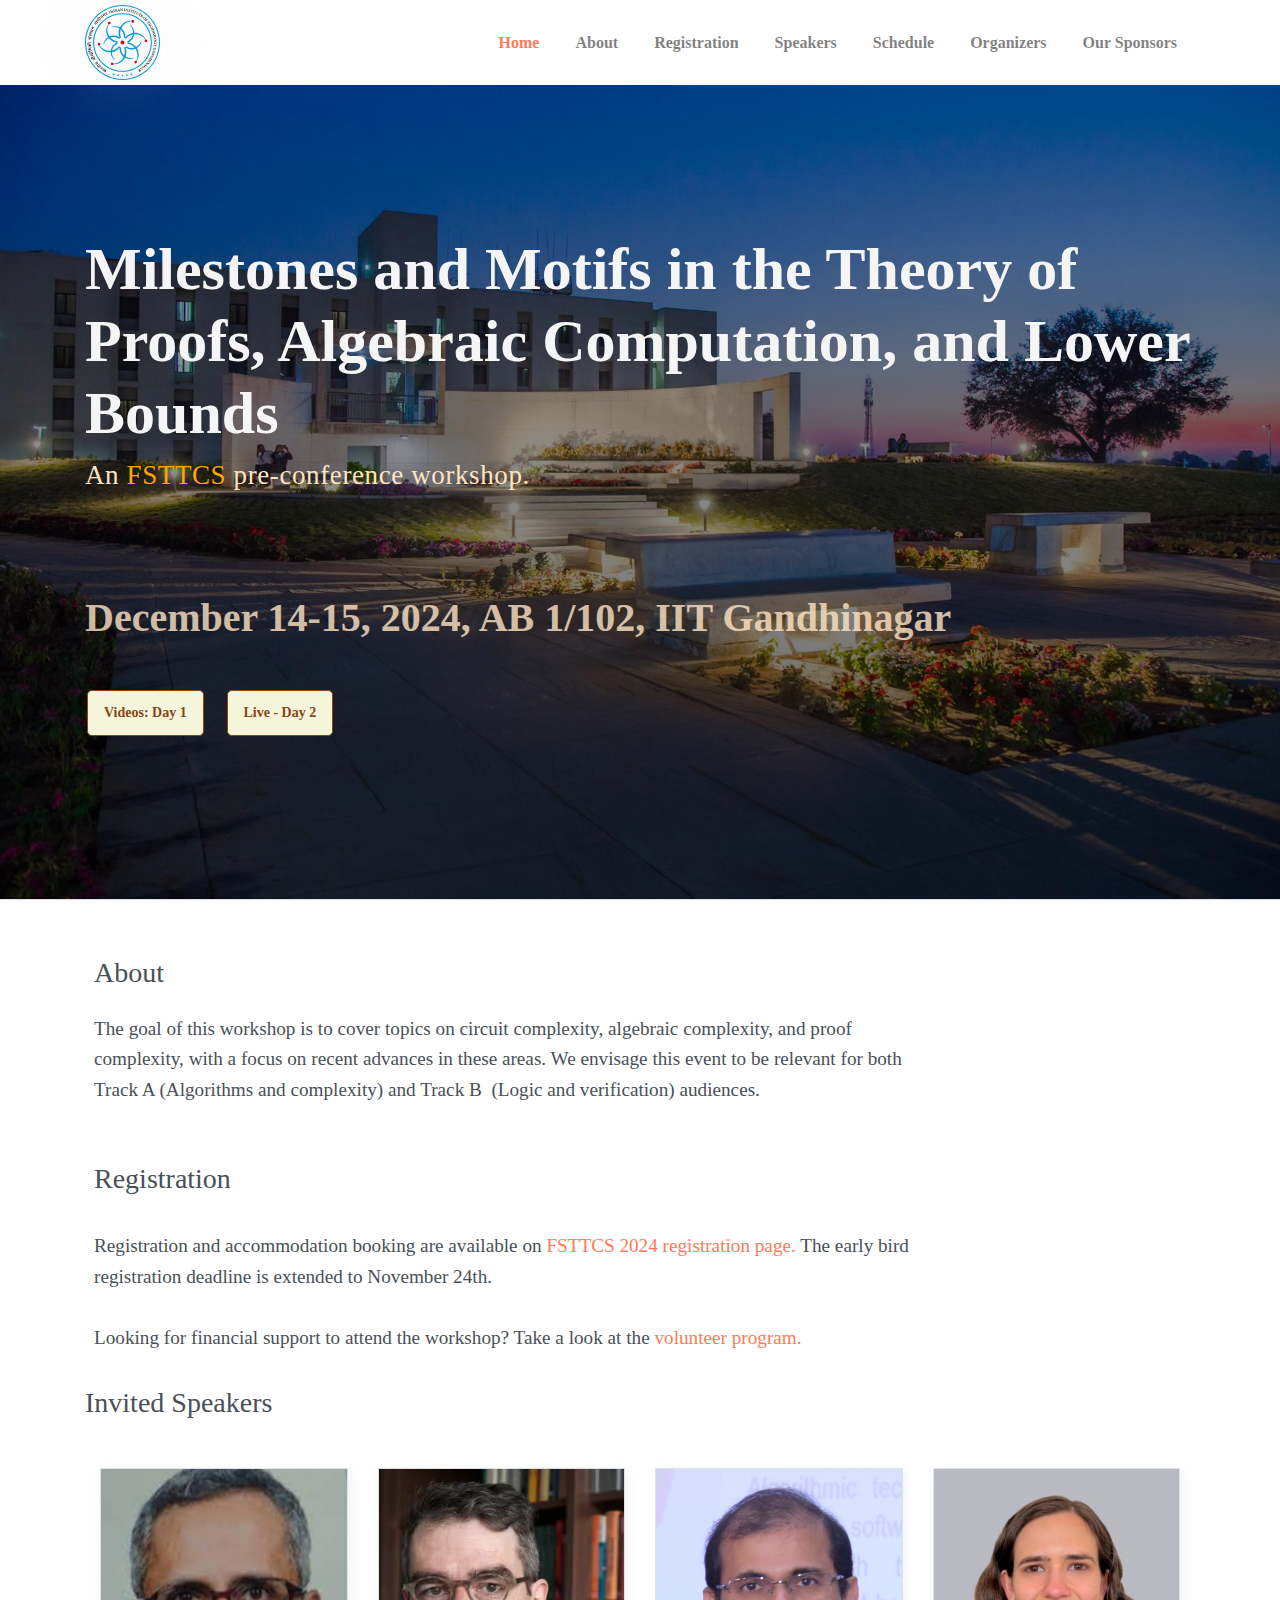
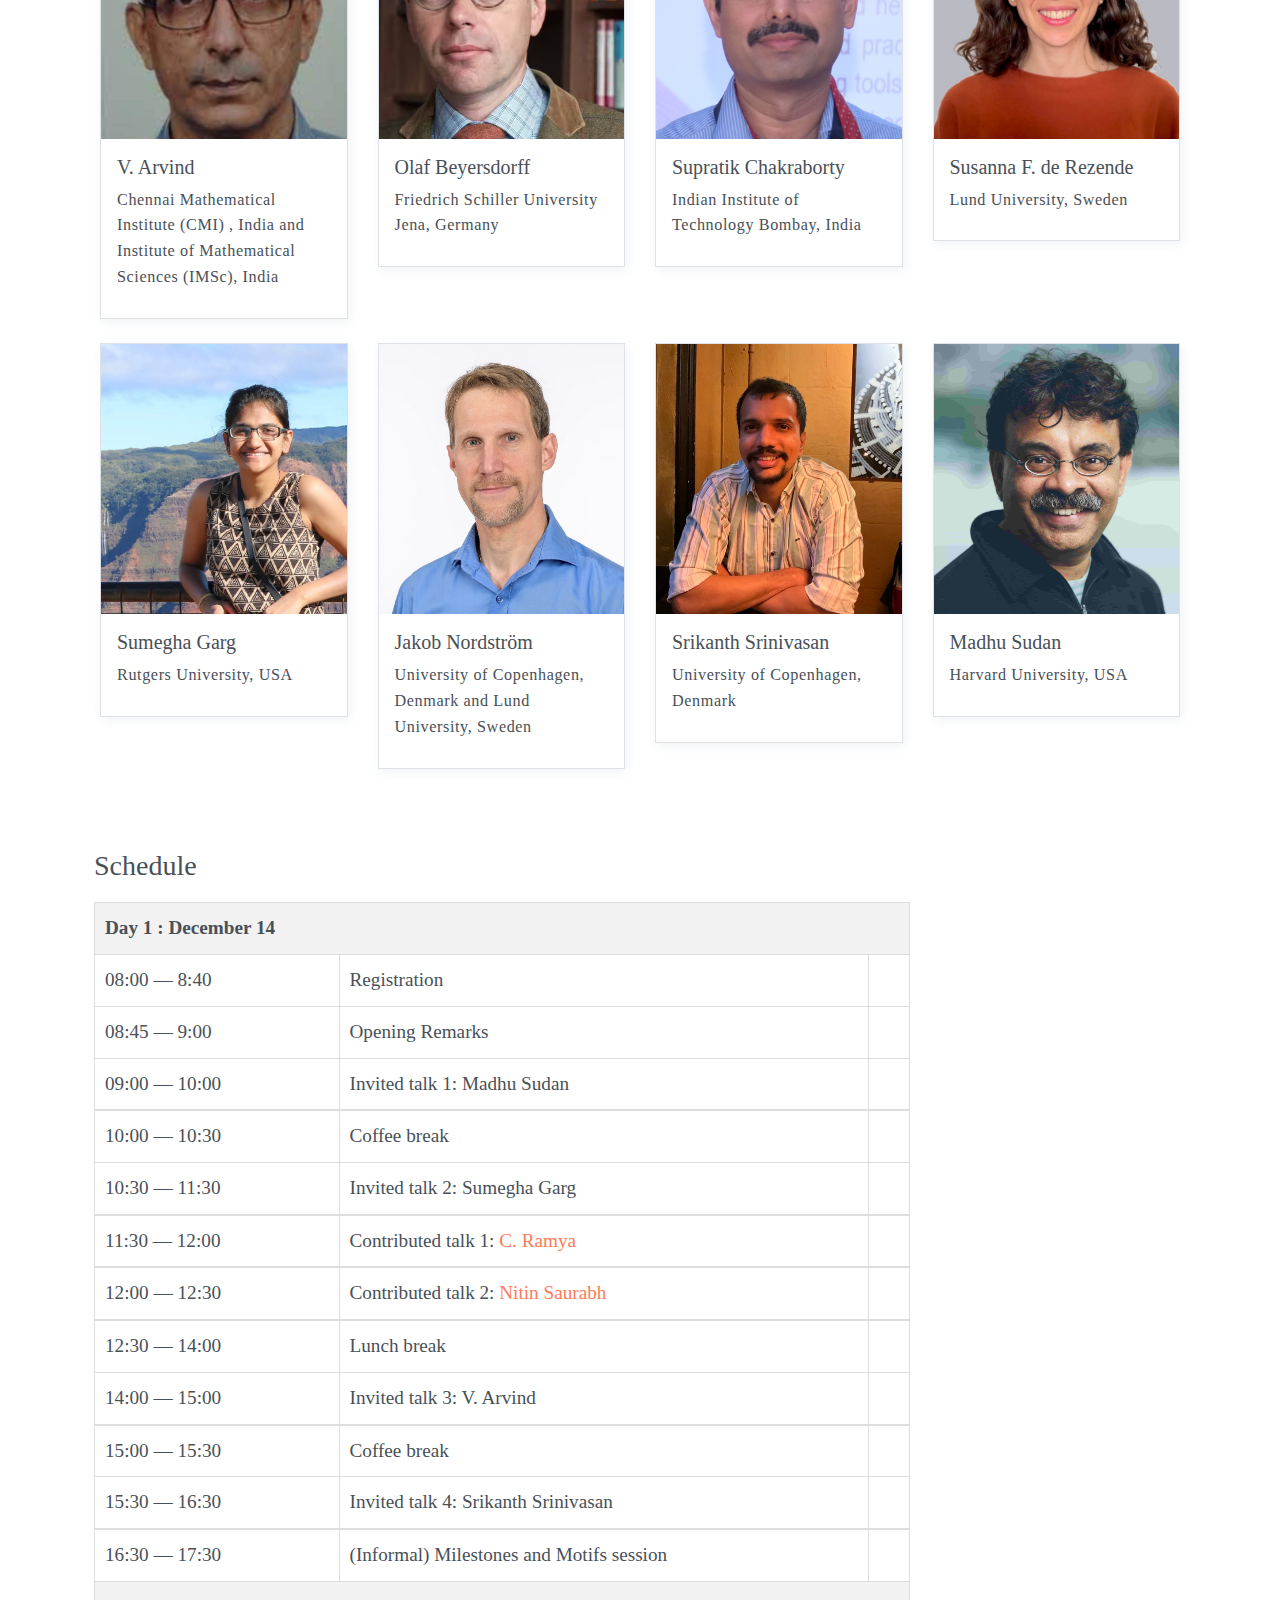
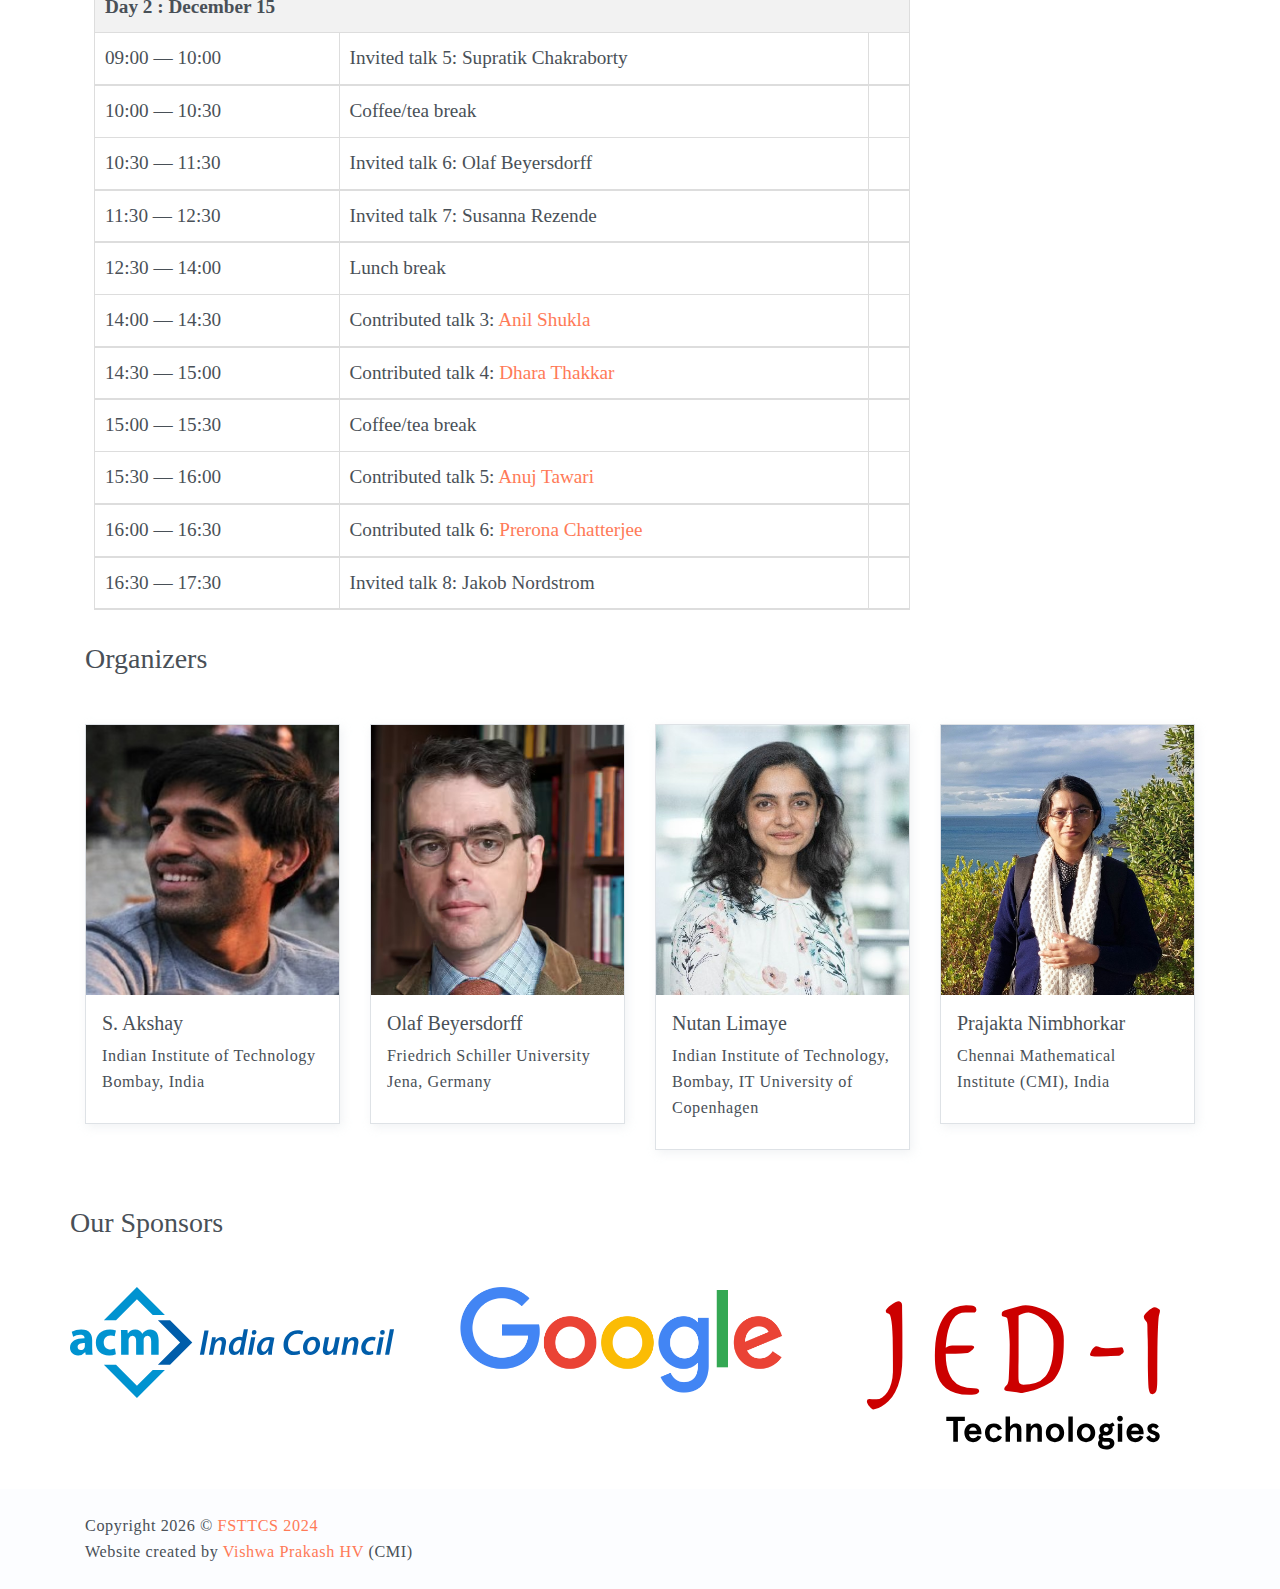
<file: index.html>
<!DOCTYPE html>
<html lang="en">
<head>
	<meta charset="utf-8">
    <meta name="viewport" content="width=device-width, initial-scale=1, shrink-to-fit=no">
    <meta name="description" content="Milestones and Motifs in the Theory of Proofs, Algebraic Computation, and Lower Bounds. FSTTCS 2024 Workshop">
    <meta name="author" content="Devcrud">
    <title>FSTTCS-2024 Workshop</title>
    <!-- font icons -->
    <link rel="stylesheet" href="assets/vendors/themify-icons/css/themify-icons.css">
    <!-- Font Awesome Latest Version -->
    <link rel="stylesheet" href="https://cdnjs.cloudflare.com/ajax/libs/font-awesome/6.6.0/css/all.min.css" integrity="sha512-Kc323vGBEqzTmouAECnVceyQqyqdsSiqLQISBL29aUW4U/M7pSPA/gEUZQqv1cwx4OnYxTxve5UMg5GT6L4JJg==" crossorigin="anonymous" referrerpolicy="no-referrer" />
    <!-- Bootstrap + Steller main styles -->
	<link rel="stylesheet" href="assets/css/steller.css">	
</head>

<body data-spy="scroll" data-target=".navbar" data-offset="40" id="home">

    <!-- Page navigation -->
    <nav class="navbar navbar-expand-lg navbar-light fixed-top" data-spy="affix" data-offset-top="0">
        <div class="container">
            <a class="navbar-brand" href="#"><img src="assets/imgs/logo.svg" alt=""></a>
            <button class="navbar-toggler" type="button" data-toggle="collapse" data-target="#navbarSupportedContent" aria-controls="navbarSupportedContent" aria-expanded="false" aria-label="Toggle navigation">
                <span class="navbar-toggler-icon"></span>
            </button>

            <div class="collapse navbar-collapse" id="navbarSupportedContent">
                <ul class="navbar-nav ml-auto ">
                    <li class="nav-item">
                        <a class="nav-link" href="#home">Home</a>
                    </li>	
			<li class="nav-item">
                        <a class="nav-link" href="#about">About</a>
                    </li>
			<li class="nav-item">
                        <a class="nav-link" href="#register">Registration</a>
                    </li>
                    <li class="nav-item">
                        <a class="nav-link" href="#speakers">Speakers</a>
                    </li>
                    <li class="nav-item">
                        <a class="nav-link" href="#schedule">Schedule</a>
                    </li>
                    <li class="nav-item">
                        <a class="nav-link" href="#organizers">Organizers</a>
                    </li>
			<li class="nav-item">
                        <a class="nav-link" href="#sponsors">Our Sponsors</a>
                    </li>

                </ul>
            </div>
        </div>          
    </nav>
    <!-- End of page navibation -->

    <!-- Page Header -->
    <header class="header" id="home">
        <div class="container">
            <div class="infos">
                <!-- <h6 class="subtitle">hello,I'm</h6> -->
                <h6 class="title">Milestones and Motifs in the Theory of Proofs, Algebraic Computation, and Lower Bounds</h6>
                <p>An <a href="https://www.fsttcs.org.in/2024/">FSTTCS</a> pre-conference workshop.</p>
                <div class="social-icons text-center mt-3">
                    <a href="https://mathstodon.xyz/@fsttcs" target="_blank" class="mx-4">
                        <i class="fab fa-mastodon fa-2x"></i>
                    </a>
                    <a href="https://bsky.app/profile/fsttcs.bsky.social" target="_blank" class="mx-3">
                        <i class="fa-brands fa-bluesky fa-2x"></i>
                    </a>
                    <a href="https://x.com/fsttcs" target="_blank" class="mx-3">
                        <i class="fab fa-twitter fa-2x"></i>
                    </a>
                    <a href="https://instagram.com/fst.tcs" target="_blank" class="mx-3">
                        <i class="fab fa-instagram fa-2x"></i>
                    </a>
                </div>                
                <h6 class="subtitle"> <i class="fa fa-calendar-alt"></i> December 14-15, 2024, <i class="fa fa-map-marker-alt"></i> AB 1/102, IIT Gandhinagar</h6>
                <div class="mt-5">
                    <a href="https://www.youtube.com/playlist?list=PLb-MCua1rcoKcF3o3KBN2RsjKcQfPYdLP" target="_blank" class="btn btn-primary btn-lg" style="color: #8b4513;">
                        <i class="fab fa-youtube"></i>   Videos: Day 1
                    </a>
                    <a href="https://www.youtube.com/playlist?list=PLb-MCua1rcoJ9e7TmHCGEQ-j2lfdKDtUj" target="_blank" class="btn btn-primary btn-lg ml-3" style="color: #8b4513;">
                        <i class="fab fa-youtube"></i>  Live - Day 2  
                    </a>
                </div>
                <style>
                    .btn-primary {
                        background-color: #f5f5dc; /* Light cream */
                        border-color: #8b4513; /* Dark brown */
                        color: #8b4513; /* Dark brown text */
                    }
                    .btn-primary:hover {
                        background-color: #e5e5cc; /* Slightly darker cream */
                        border-color: #5a2e0c; /* Darker brown */
                        color: #5a2e0c; /* Darker brown text */
                    }
                </style>

            </div>                  
        </div>  

    </header>
    <!-- End of Page Header -->
    
    <!-- About section -->
    <section id="about" class="section mt-3">
        <div class="container mt-4">
            <div class="row text-md-left">
                <div class="pl-md-4 col-md-9">
                    <h6 class="title mb-4">About</h6>
                    The goal of this workshop is to cover topics on circuit complexity, algebraic complexity, and proof complexity, with a focus on recent advances in these areas. We envisage this event to be relevant for both Track A (Algorithms and complexity) and Track B  (Logic and verification) audiences.                  
                </div>
            </div>
        </div>
    </section>

    <!-- Register section -->
   <section id="register" class="section">
        <div class="container mt-4">
            <div class="row text-md-left">
                <div class="pl-md-4 col-md-9">
                    <h6 class="title">Registration</h6>
                    <!-- <p class="subtitle">UI/UX Designer</p> -->
                    <br>Registration and accommodation booking are available on <a href="https://events.iitgn.ac.in/apply/application_fsttcs.php?eventid=26092024">FSTTCS 2024 registration page.</a>  The early bird registration deadline is extended to November 24th. <br>
			    <br>Looking for financial support to attend the workshop? Take a look at the <a href="https://fsttcs.info/volunteers/">volunteer program.</a><br>
                </div>
            </div>
        </div>
    </section>


    <!-- Speaker Section -->
    <section id="speakers" class="section">
        <div class="container">
            <!-- <h6 class="subtitle">My Blogs</h6> -->
            <h6 class="title mb-5">Invited Speakers</h6>
            <!-- <p class="mb-5 pb-4">Lorem ipsum dolor sit amet, consectetur adipisicing elit. In alias dignissimos. <br> rerum commodi corrupti, temporibus non quam.</p> -->

            <div class="container">
            <div class="row text-left"> 
                <div class="col-sm-12 col-md-6 col-lg-4 col-xl-3 ">
                    <div class="card border mb-4">
                        <img src="assets/imgs/varvind.jpg" alt="" class="card-img-top w-100">
                        <div class="card-body">
                            <h5 class="card-title">V. Arvind</h5>
                            <p>Chennai Mathematical Institute (CMI) , India and Institute of Mathematical Sciences (IMSc), India</p>
                            <a class="stretched-link" href="https://www.imsc.res.in/~arvind/">
                            </a>
                        </div>
                    </div>
                </div>

                <div class="col-sm-12 col-md-6 col-lg-4 col-xl-3">
                    <div class="card border mb-4">
                        <img src="assets/imgs/olaf.jpg" alt="" class="card-img-top w-100">
                        <div class="card-body">
                            <h5 class="card-title">Olaf Beyersdorff</h5>
                            <p>Friedrich Schiller University Jena, Germany</p>
                            <a class="stretched-link" href="https://www.ti1.uni-jena.de/">
                            </a>
                        </div>
                    </div>
                </div>
               

                <div class="col-sm-12 col-md-6 col-lg-4 col-xl-3">
                    <div class="card border mb-4">
                        <img src="assets/imgs/Supratik.jpg" alt="" class="card-img-top w-100">
                        <div class="card-body">
                            <h5 class="card-title">Supratik Chakraborty </h5>
                            <p>Indian Institute of Technology Bombay, India</p>
                            <a class="stretched-link" href="https://www.cse.iitb.ac.in/~supratik/">
                            </a>
                        </div>
                    </div>
                </div>

                <div class="col-sm-12 col-md-6 col-lg-4 col-xl-3">
                    <div class="card border mb-4">
                        <img src="assets/imgs/derezende.jpg" alt="" class="card-img-top w-100">
                        <div class="card-body">
                            <h5 class="card-title">Susanna F. de Rezende</h5>
                            <p>Lund University, Sweden</p>
                            <a class="stretched-link" href="https://derezende.github.io/">
                            </a>
                        </div>
                    </div>
                </div>
               

                <div class="col-sm-12 col-md-6 col-lg-4 col-xl-3">
                    <div class="card border mb-4">
                        <img src="assets/imgs/Sumegha.jpg" alt="" class="card-img-top w-100">
                        <div class="card-body">
                            <h5 class="card-title">Sumegha Garg</h5>
                            <p>Rutgers University, USA</p>
                            <a class="stretched-link" href="https://sites.google.com/view/sumegha-garg/home">
                            </a>
                        </div>
                    </div>
                </div>

                <div class="col-sm-12 col-md-6 col-lg-4 col-xl-3">
                    <div class="card border mb-4">
                        <img src="assets/imgs/jakob.jpg" alt="" class="card-img-top w-100">
                        <div class="card-body">
                            <h5 class="card-title">Jakob Nordström</h5>
                            <p>University of Copenhagen, Denmark and Lund University, Sweden</p>
                            <a class="stretched-link" href="https://jakobnordstrom.se/">
                            </a>
                        </div>
                    </div>
                </div>

                <div class="col-sm-12 col-md-6 col-lg-4 col-xl-3">
                    <div class="card border mb-4">
                        <img src="assets/imgs/srikant.jpeg" alt="" class="card-img-top w-100">
                        <div class="card-body">
                            <h5 class="card-title">Srikanth Srinivasan</h5>
                            <p>University of Copenhagen, Denmark</p>
                            <a class="stretched-link" href="https://srikanth-srinivasan.bitbucket.io/">
                            </a>
                        </div>
                    </div>
                </div>

                <div class="col-sm-12 col-md-6 col-lg-4 col-xl-3">
                    <div class="card border mb-4">
                        <img src="assets/imgs/madhu.jpg" alt="" class="card-img-top w-100">
                        <div class="card-body">
                            <h5 class="card-title">Madhu Sudan</h5>
                            <p>Harvard University, USA</p>
                            <a class="stretched-link" href="https://madhu.seas.harvard.edu/">
                            </a>
                        </div>
                    </div>
                </div>
            </div>
            </div>
        </div>
    </section>

    <!-- Schedule section -->
    <section id="schedule" class="section">
        <div class="container mt-4">
            <div class="row text-md-left">
                <div class="pl-md-4 col-md-9">
                    <h6 class="title">Schedule</h6>
                    
                    <div class="conference-table-container">
                        <table>
                            <colgroup>
                                <col style="width:30%">
                                <col style="width:65%">
                                <col style="width:5%">
                            </colgroup>
                            <thead>
                                <tr>
                                    <th colspan="3">Day 1 : December 14</th>
                                </tr>
                            </thead>
                            <tbody>
                                <tr>
                                    <td>08:00 — 8:40</td>
                                    <td>Registration</td>
                                    <td></td>
                                </tr>
                                <tr>
                                    <td>08:45 — 9:00</td>
                                    <td>Opening Remarks</td>
                                    <td></td>
                                </tr>
                                <tr>
                                    <td>09:00 — 10:00</td>
                                    <td>Invited talk 1: Madhu Sudan</td>
                                    <td><label for="details1" class="toggle-label"><i class="fa fa-chevron-down"></i></label></td>
                                </tr>
                                <tr class="details">
                                    <td colspan="3">
                                        <input type="checkbox" id="details1" class="toggle-input">
                                        <div class="toggle-content">
                                            <em>Title: </em><strong>Proofs and Computation</strong><br>
                                            <p>Abstract: Proofs have always gone hand in hand with the development of (the theory of) computation. The Turing Machine was conceived to generalize and extend Godel's incompleteness theorem. The P vs. NP question emerged in part out of an effort to understand the complexity of theorem-proving. And modern theories of optimization, cryptography and even aspects of quantum physics are intimately tied to novel notions associated with proofs such interaction and randomness. In this talk we will survey some of these classical connections as well as the more modern ones; and ponder some, as of yet unresolved, enigmas associated with proofs we use in day to day (mathematical) life.</p>
                                        </div>
                                    </td>
                                </tr>
                                <tr>
                                    <td>10:00 — 10:30</td>
                                    <td>Coffee break</td>
                                    <td></td>
                                </tr>
                                <tr>
                                    <td>10:30 — 11:30</td>
                                    <td>Invited talk 2: Sumegha Garg</td>
                                    <td><label for="details2" class="toggle-label"><i class="fa fa-chevron-down"></i></label></td>
                                </tr>
                                <tr class="details">
                                    <td colspan="3">
                                        <input type="checkbox" id="details2" class="toggle-input">
                                        <div class="toggle-content">
                                            <em>Title:</em> <strong>Hardness of Coin problem for Branching Programs</strong><br>
                                            <p>Abstract: Given a sequence of n independent coin tosses, where the coin is biased towards either heads or tails with probability 1/2 + β, the goal of the coin problem is to determine which way the coin is biased. In this talk, we will survey the recent results for the space complexity of the coin problem in the streaming setting (both for the one-pass and multi-pass streaming). This corresponds to quantifying the width of a one-pass (or read-once) branching program solving the problem. The coin problem becomes more difficult as β becomes smaller.</p>
                                            <p>Statistically, it can be solved whenever β = Ω(1/√n), using counting. We first show that for β = O(1/√n), counting is essentially optimal (equivalently, width poly(n) is necessary using an information-theoretic proof [BGW'20]. We extend this to even constant-pass programs [BGL+'24].</p>
                                            <p>On the other hand, the coin problem only requires O(log n) width when β > 1/n^{0.306} (following low-width simulation of AND-OR tree of [Val'84]). Using a combinatorial proof [BGZ'21], we show that a width of poly(n) is necessary for one-pass streaming when β < 1/n^{0.33} (and this is tight).</p>
                                        </div>
                                    </td>
                                </tr>
                                <tr>
                                    <td>11:30 — 12:00</td>
                                    <td>Contributed talk 1: <a href="https://www.imsc.res.in/ramya_c">C. Ramya</a></td>
                                    <td><label for="details3" class="toggle-label"><i class="fa fa-chevron-down"></i></label></td>
                                </tr>
                                <tr class="details">
                                    <td colspan="3">
                                        <input type="checkbox" id="details3" class="toggle-input">
                                        <div class="toggle-content">
                                            <em>Title:</em> <strong>Lower Bounds for Planar Arithmetic Circuits</strong><br>
                                            <p>Abstract: Arithmetic circuits are a natural computational model for computing multivariate polynomials over a field. Planar arithmetic circuits are circuits whose underlying graph is planar. The size of a circuit which is the number of vertices in the underlying graph is a fundamental parameter concerning circuits. In this talk, we will prove a super-linear lower bound on the size of planar arithmetic circuits computing an explicit bilinear form. More generally, we will walk-through the algebraic complexity of bilinear forms. Furthermore, Baur and Strassen(1983) showed that all the first order partial derivatives of a polynomial can be simultaneously computed with only a constant factor blow-up in size. We observe that an analogous statement does not hold in the case of planar circuits.</p>
                                            <p>This talk is based on joint work with Pratik Shastri(IMSc).</p>
                                        </div>
                                    </td>
                                </tr>
                                <tr>
                                    <td>12:00 — 12:30</td>
                                    <td>Contributed talk 2: <a href="https://nitinsau.github.io/">Nitin Saurabh</a></td>
                                    <td><label for="details4" class="toggle-label"><i class="fa fa-chevron-down"></i></label></td>
                                </tr>
                                <tr class="details">
                                    <td colspan="3">
                                        <input type="checkbox" id="details4" class="toggle-input">
                                        <div class="toggle-content">
                                            <em>Title:</em> <strong>On the composition of approximate degree</strong><br>
                                            <p>Abstract: For any two Boolean functions f:{0,1}^n -> {0,1} and g:{0,1}^m->{0,1}, 
                                            the composed function is defined as f o g (X1, X2, ... , Xn) = f(g(X1),g(X2),...,g(Xn)). 
                                            A central question in complexity theory is to understand how complexity measures behave under composition.  
                                            An immensely useful complexity measure associated with a Boolean function is its approximate degree. 
                                            For a Boolean function f,  the least degree of a polynomial that pointwise approximates f within error 1/3 
                                            is called the approximate degree of f. Let us denote it by adeg(f). 
                                            The composition question for approximate degree posits that adeg(f o g) = \Theta(adeg(f) adeg(g)).  
                                            In a seminal work, Sherstov (2013) showed the upper bound, i.e., adeg(f o g) = O(adeg(f) adeg(g)). 
                                            However, there are only a few cases in which the matching lower bound has been established. 
                                            In this talk we will see some recent attempts at addressing the lower bound question for some new classes of functions.</p>
                                        </div>
                                    </td>
                                </tr>
                                <tr>
                                    <td>12:30 — 14:00</td>
                                    <td>Lunch break</td>
                                    <td></td>
                                </tr>
                                <tr>
                                    <td>14:00 — 15:00</td>
                                    <td>Invited talk 3: V. Arvind</td>
                                    <td><label for="details5" class="toggle-label"><i class="fa fa-chevron-down"></i></label></td>
                                </tr>
                                <tr class="details">
                                    <td colspan="3">
                                        <input type="checkbox" id="details5" class="toggle-input">
                                        <div class="toggle-content">
                                            <em>Title:</em> <strong>Noncommutative Computation via Skew Polynomials</strong><br>
                                            <p>Abstract: In this talk we will illustrate the application of skew polynomial rings in connection with noncommutative arithmetic computation.</p>
                                        </div>
                                    </td>
                                </tr>
                                <tr>
                                    <td>15:00 — 15:30</td>
                                    <td>Coffee break</td>
                                    <td></td>
                                </tr>
                                <tr>
                                    <td>15:30 — 16:30</td>
                                    <td>Invited talk 4: Srikanth Srinivasan</td>
                                    <td><label for="details6" class="toggle-label"><i class="fa fa-chevron-down"></i></label></td>
                                </tr>
                                <tr class="details">
                                    <td colspan="3">
                                        <input type="checkbox" id="details6" class="toggle-input">
                                        <div class="toggle-content">
                                            <em>Title:</em> <strong>On the Power of Homogeneous Algebraic Formulas</strong><br>
                                            <p>Abstract: Proving explicit lower bounds on the size of algebraic formulas is a long-standing open problem in the area of algebraic complexity theory. Recent results in the area have indicated a way forward for attacking this question: show that we can convert a general algebraic formula to a homogeneous algebraic formula with moderate blow-up in size, and prove strong lower bounds against the latter model. Here, a homogeneous algebraic formula F for a polynomial P is a formula in which all subformulas compute homogeneous polynomials. In particular, if P is homogeneous of degree d, F does not contain subformulas that compute polynomials of degree greater than d. We investigate the feasibility of the above strategy and prove a number of positive and negative results in this direction. Joint work with Hervé Fournier (Univ Paris-Cité), Nutan Limaye (IT-University of Copenhagen) and Sébastien Tavenas (Université Savoie Mont-Blanc).</p>
                                        </div>
                                    </td>
                                </tr>
                                <tr>
                                    <td>16:30 — 17:30</td>
                                    <td>(Informal) Milestones and Motifs session</td>
                                    <td></td>
                                </tr>
                            </tbody>
                            <thead>
                                <tr>
                                    <th colspan="3">Day 2 : December 15</th>
                                </tr>
                            </thead>
                            <tbody>
                                <tr>
                                    <td>09:00 — 10:00</td>
                                    <td>Invited talk 5: Supratik Chakraborty</td>
                                    <td><label for="details7" class="toggle-label"><i class="fa fa-chevron-down"></i></label></td>
                                </tr>
                                <tr class="details">
                                    <td colspan="3">
                                        <input type="checkbox" id="details7" class="toggle-input">
                                        <div class="toggle-content">
                                            <em>Title:</em> <strong>On Tractable Representations for Boolean Functional Synthesis</strong><br>
                                            <p>Abstract: Given a relational specification \varphi(X, Y_1, ... Y_n), Boolean functional synthesis concerns the construction of Boolean functions F_1(X),  ... F_n(X)  such that \varphi(X, F_1, ... F_n) is semantically equivalent to \exists Y_1, ... Y_n \varphi(X, Y_1, ... Y_n). Such functions are also called Skolem functions, and their algorithmic synthesis has many applications, including in program synthesis, QBF-SAT certificate generation, circuit repair, reactive synthesis, planning and the like. The synthesis problem is intractable unless long-standing complexity-theoretic conjectures are falsified. Fortunately, polynomial-time synthesis algorithms can be designed if \varphi is represented in special normal forms. In this talk, we present some such normal forms, including those that were originally studied in AI and formal verification, and others like Synthesis Negation Normal Form (SynNNF) and Subset And-Unrealizable Normal Form (SAUNF) that have arisen from our study of synthesis. We discuss properties of and relations between these normal forms, and show that every universal representation that admits polynomial-time synthesis is polynomially reducible to SAUNF. We also sketch the idea behind compilation algorithms that convert a Boolean specification given as a circuit to SynNNF or SAUNF. We conclude with empirical evidence that shows that such compilation algorithms hold promise in practice.</p>
                                        </div>
                                    </td>
                                </tr>
                                <tr>
                                    <td>10:00 — 10:30</td>
                                    <td>Coffee/tea break</td>
                                    <td></td>
                                </tr>

                                <tr>
                                    <td>10:30 — 11:30</td>
                                    <td>Invited talk 6: Olaf Beyersdorff</td>
                                    <td><label for="details8" class="toggle-label"><i class="fa fa-chevron-down"></i></label></td>
                                </tr>
                                <tr class="details">
                                    <td colspan="3">
                                        <input type="checkbox" id="details8" class="toggle-input">
                                        <div class="toggle-content">
                                            <em>Title:</em> <strong>Proof complexity of quantified Boolean formulas</strong><br>
                                            <p>Abstract: Quantified Boolean formulas (QBF) have been intensely investigated in the past two decades, both from a practical point of view (QBF solving) as well as from a theoretical perspective (QBF proof complexity) with many fruitful connections between the two fields.</p>
                                            <p>In this talk I will survey recent results from QBF proof complexity and explain relevant proof systems and lower bound techniques. Particular emphasis will be laid on the connections between QBF proof complexity and circuit complexity, whereby many lower bounds for QBF proof size can be obtained via circuit size lower bounds.</p>
                                            <p>A second thread will be devoted to modelling QBF solvers by QBF proof systems. This sheds light on the relative strength of different QBF solving paradigms.</p>
                                            <p>The talk is based on joint work with many coauthors over the last year. In particular, many results have been obtained in collaboration with Meena Mahajan.</p>
                                        </div>
                                    </td>
                                </tr>

                                <tr>
                                    <td>11:30 — 12:30</td>
                                    <td>Invited talk 7: Susanna Rezende</td>
                                    <td><label for="details9" class="toggle-label"><i class="fa fa-chevron-down"></i></label></td>
                                </tr>
                                <tr class="details">
                                    <td colspan="3">
                                        <input type="checkbox" id="details9" class="toggle-input">
                                        <div class="toggle-content">
                                            <em>Title:</em> <strong>Supercritical size-depth trade-offs in circuit and proof complexity</strong><br>
                                            <p>Abstract: A computational problem is said to exhibit a trade-off between two resources (or complexity measures) if optimizing one resource leads to a substantial increase in the other. Supercritical trade-offs exist which go far beyond this regime, where optimizing one measure causes the other to increase beyond its worst-case value. In this talk, we will present supercritical trade-off for monotone circuits, showing that there are functions computable by small circuits for which any small circuit must have depth super-linear or even super-polynomial in the number of variables, far exceeding the linear worst-case upper bound. We will show similar results in proof complexity, where we establish the first size-depth trade-offs for cutting planes and resolution that are supercritical in terms of formula size rather than number of variables.</p>
                                            <p>Our results build on a new supercritical width-depth trade-off for resolution, obtained by refining and strengthening the compression scheme for the Cop-Robber game in [Grohe, Lichter, Neuen & Schweitzer 2023]. The supercritical size-depth trade-offs follow from improved lifting theorems that might be of independent interest. This is joint work with Noah Fleming, Duri Andrea Janett, Jakob Nordström, and Shuo Pang.</p>
                                        </div>
                                    </td>
                                </tr>

                                <tr>
                                    <td>12:30 — 14:00</td>
                                    <td>Lunch break</td>
                                    <td></td>
                                </tr>
                                <tr>
                                    <td>14:00 — 14:30</td>
                                    <td>Contributed talk 3: <a href="https://www.imsc.res.in/~anilsh/">Anil Shukla</a></td>
                                    <td><label for="details10" class="toggle-label"><i class="fa fa-chevron-down"></i></label></td>
                                </tr>
                                <tr class="details">
                                    <td colspan="3">
                                        <input type="checkbox" id="details10" class="toggle-input">
                                        <div class="toggle-content">
                                            <em>Title:</em> <strong>Extending Merge Resolution to a Family of QBF-Proof Systems</strong><br>
                                            <p>Abstract: Merge Resolution (MRes [Beyersdorff, Blinkhorn, and Mahajan, J. Autom. Reason.'2021]) is a recently introduced proof system for false quantified Boolean formulas (QBFs). Unlike other known QBF proof systems, it builds winning strategies for the universal player (countermodels) within the proofs as merge maps. Merge maps are deterministic branching programs in which isomorphism checking is efficient, as a result MRes is a polynomial time verifiable proof system.</p>
                                            <p>We introduce a family of proof systems MRes-R in which the information of countermodels are stored in any pre-fixed complete representation R. Hence, corresponding to each possible complete representation R, we have a sound and refutationally complete QBF-proof system in MRes-R. To handle these arbitrary representations, we introduce consistency checking rules in MRes-R instead of the isomorphism checking in MRes. As a result these proof systems are not polynomial time verifiable.</p>
                                            <p>We relate these new systems with the implicit proof system from the algorithm in [Blinkhorn, Peitl. and Slivovsky, SAT.'2021], which was designed to solve DQBFs (Dependency QBFs) using MRes like clause-strategy pairs. We use the OBDD (Ordered Binary Decision Diagrams) representation and deduce that ordered versions of the proof systems in MRes-R along with some additional restrictions are polynomial time verifiable.</p>
                                            <p>Demonstrating the strength of these systems, we show that the regular versions of the systems in MRes-R are exponentially stronger than regular MRes. We also lift the lower bound result of regular MRes ([Beyersdorff et al. FSTTCS.'2020]) by showing that the completion principle formulas (CR_n) from [Jonata and Marques-Silva, Theor. Comput. Sci.'2015] which are shown to be hard for regular MRes in [Beyersdorff et al. FSTTCS.'2020], are also hard for any regular proof system in MRes-R.</p>
                                            <p>This is a joint work with Sravanthi Chede (IIT Ropar).</p>
                                        </div>
                                    </td>
                                </tr>
                                <tr>
                                    <td>14:30 — 15:00</td>
                                    <td>Contributed talk 4: <a href="https://sites.google.com/iitgn.ac.in/dharathakkar">Dhara Thakkar</a></td>
                                    <td><label for="details11" class="toggle-label"><i class="fa fa-chevron-down"></i></label></td>
                                </tr>
                                <tr class="details">
                                    <td colspan="3">
                                        <input type="checkbox" id="details11" class="toggle-input">
                                        <div class="toggle-content">
                                            <em>Title:</em> <strong>On Computing Optimal Representations of Finite Groups</strong><br>
                                            <p>Abstract: There are several ways to represent a group as an input to an algorithm, including the generator-realtor representation, the black-box group representation, the matrix group representation, the permutation group representation, and the Cayley table representation. The choice of representation significantly impacts the ease or difficulty of computational problems in groups. While studying algorithms for group theoretical problems, it is natural to study efficient representations of groups.</p>
                                            <p>In this talk, I will discuss two optimal representations of finite groups. More precisely, I will present (1) a polynomial time algorithm to find a minimum generating set of a group and (2) a randomized polynomial time algorithm that, given a group G without abelian normal subgroups, computes the smallest m such that G ≤ Sm.</p>
                                            <p>The talk is based on the joint work with Bireswar Das, and Andrea Lucchini.</p>
                                        </div>
                                    </td>
                                </tr>
                                <tr>
                                    <td>15:00 — 15:30</td>
                                    <td>Coffee/tea break</td>
                                    <td></td>
                                </tr>
                                <tr>
                                    <td>15:30 — 16:00</td>
                                    <td>Contributed talk 5: <a href="https://sites.google.com/site/anujtawari">Anuj Tawari</a></td>
                                    <td><label for="details12" class="toggle-label"><i class="fa fa-chevron-down"></i></label></td>
                                </tr>
                                <tr class="details">
                                    <td colspan="3">
                                        <input type="checkbox" id="details12" class="toggle-input">
                                        <div class="toggle-content">
                                            <em>Title:</em> <strong>Exactly k MSTs: How many vertices suffice?</strong><br>
                                            <p>Abstract: In this work, we study the problem of finding a weighted undirected graph with exactly $k$ minimum spanning trees (MSTs, in short) while minimizing the number of vertices. While finding a graph with $k$ MSTs is easy, finding such a graph with the minimum number of vertices remains an interesting open problem. In this work, we prove the following results which make further progress on this problem:</p>
                                            <p>1. Large weights do not help in constructing a minimal weighted graph with a prime number of minimum spanning trees.</p>
                                            <p>2. For $n\geq 6$ and $1 \leq k \leq n^2$, $n$ vertices suffice for constructing a graph with $k$ minimum spanning trees.</p>
                                            <p>I will also discuss connections with related algebraic problems such as finding a small, symmetric matrix with a prescribed value of its determinant and bounded integer entries.</p>
                                            <p>(Joint work with Apratim Dutta, Rahul Muthu, V. Sunitha).</p>
                                        </div>
                                    </td>
                                </tr>
                                <tr>
                                    <td>16:00 — 16:30</td>
                                    <td>Contributed talk 6: <a href="https://preronac.bitbucket.io/">Prerona Chatterjee</a></td>
                                    <td><label for="details13" class="toggle-label"><i class="fa fa-chevron-down"></i></label></td>
                                </tr>
                                <tr class="details">
                                    <td colspan="3">
                                        <input type="checkbox" id="details13" class="toggle-input">
                                        <div class="toggle-content">
                                            <em>Title:</em> <strong>A full proof of Kalorkoti's Lower Bound against Algebraic Formulas</strong><br>
                                            <p>Abstract: Algebraic Formulas are one of the most natural models for computing polynomials. Even though very good lower bounds are known against formulas in various restricted settings, the best lower bound in the general setting continues to remain just quadratic [Kal, SY, CKSV].</p>
                                            <p>In this talk, we will see the full proof of Kalorkoti's lower bound and use his technique to prove an almost quadratic lower bound against formulas for constant degree polynomials.</p>
                                        </div>
                                    </td>
                                </tr>
                                <tr>
                                    <td>16:30 — 17:30</td>
                                    <td>Invited talk 8: Jakob Nordstrom</td>
                                    <td><label for="details14" class="toggle-label"><i class="fa fa-chevron-down"></i></label></td>
                                </tr>
                                <tr class="details">
                                    <td colspan="3">
                                        <input type="checkbox" id="details14" class="toggle-input">
                                        <div class="toggle-content">
                                            <em>Title:</em> <strong>Colouring is Hard on Average for Polynomial Calculus and Nullstellensatz</strong><br>
                                            <p>Abstract: We prove that polynomial calculus (and hence also Nullstellensatz) over any field requires linear degree to refute that sparse random regular graphs, as well as sparse Erdős-Rényi random graphs, are 3-colourable. Using the known relation between size and degree for polynomial calculus proofs, this implies strongly exponential lower bounds on proof size. It also means that algorithms based on Hilbert's Nullstellensatz or Gröbner bases must require exponential running time for almost all such graphs.</p>
                                            <p>This is joint work with Jonas Conneryd, Susanna F. de Rezende, Shuo Pang, and Kilian Risse that appeared at FOCS 2023.</p>
                                        </div>
                                    </td>
                                </tr>
                            </tbody>
                        </table>
                    </div>
                    
                </div>
            </div>
        </div>
    </section>

    <style>
    .toggle-input {
        display: none;
    }

    .toggle-label {
        cursor: pointer;
    }

    .toggle-input:checked + .toggle-content {
        max-height: 1000px; /* Adjust as needed */
        transition: all 1.2s ease;
    }

    .toggle-content {
        max-height: 0;
        overflow: hidden;
        /* transition: all 1.2s ease; */
    }

    .details {
        padding: 0;
        margin: 0;
    }

    .details td {
        padding: 0;
        margin: 0;
    }
    </style>

        <!-- Organizers Section -->
        <section id="organizers" class="section">
            <div class="container">
                <!-- <h6 class="subtitle">My Blogs</h6> -->
                <h6 class="title mb-5 text-left">Organizers</h6>
                <!-- <p class="mb-5 pb-4">Lorem ipsum dolor sit amet, consectetur adipisicing elit. In alias dignissimos. <br> rerum commodi corrupti, temporibus non quam.</p> -->
    
                <div class="row text-left">
                   
                    <div class="col-sm-12 col-md-6 col-lg-4 col-xl-3 ">
                        <div class="card border mb-4">
                            <img src="assets/imgs/akshay.jpg" alt="" class="card-img-top w-100">
                            <div class="card-body">
                                <h5 class="card-title">S. Akshay</h5>
                                <p>Indian Institute of Technology Bombay, India</p>
                                <a class="stretched-link" href="https://www.cse.iitb.ac.in/~akshayss/">
                                </a>
                            </div>
                        </div>
                    </div>
                       
                    <div class="col-sm-12 col-md-6 col-lg-4 col-xl-3">
                        <div class="card border mb-4">
                            <img src="assets/imgs/olaf.jpg" alt="" class="card-img-top w-100">
                            <div class="card-body">
                                <h5 class="card-title">Olaf Beyersdorff</h5>
                                <p>Friedrich Schiller University Jena, Germany</p>
                                <a class="stretched-link" href="https://www.ti1.uni-jena.de/">
                                </a>
                            </div>
                        </div>
                    </div>
    
                
                    <div class="col-sm-12 col-md-6 col-lg-4 col-xl-3">
                        <div class="card border mb-4">
                            <img src="assets/imgs/nutan.jpg" alt="" class="card-img-top w-100">
                            <div class="card-body">
                                <h5 class="card-title">Nutan Limaye </h5>
                                <p>Indian Institute of Technology, Bombay, IT University of Copenhagen</p>
                                <a class="stretched-link" href="https://www.itu.dk/~nuli/">
                                </a>
                            </div>
                        </div>
                    </div>
    
                
                    <div class="col-sm-12 col-md-6 col-lg-4 col-xl-3">
                        <div class="card border mb-4">
                            <img src="assets/imgs/prajakta.jpg" alt="" class="card-img-top w-100">
                            <div class="card-body">
                                <h5 class="card-title">Prajakta Nimbhorkar</h5>
                                <p>Chennai Mathematical Institute (CMI), India</p>
                                <a class="stretched-link" href="https://www.cmi.ac.in/~prajakta/">
                                </a>
                            </div>
                        </div>
                    </div>
                </div>
            </div> 
        </section>


    <!-- Sponser section -->
    <section id="sponsors" class="section">
        <div class="container">
            <div class="row text-center text-md-left">
                
                    <h6 class="title mb-4 text-left">Our Sponsors</h6>
                   
                        <div class="row mt-4">
                            <div class="col-sm-12 col-md-12 col-lg-4 mb-4">
                                <img src="assets/imgs/acm_india_council_logo.svg" alt="ACM India Council" class="img-fluid" style="max-width: 90%; height: auto;">
                            </div>
                            <div class="col-sm-12 col-md-12 col-lg-4 mb-4">
                                <img src="assets/imgs/google-logo.png" alt="Google" class="img-fluid" style="max-width: 90%; height: auto;">
                            </div>
                            <div class="col-sm-12 col-md-12 col-lg-4">
                                <img src="assets/imgs/jedi-logo-1.svg" alt="Jedi" class="img-fluid" style="max-width: 90%; height: auto;">
                            </div>
                            </div>
                        </div>
                                   
                
            </div>
        </div>
    </section>


    <!-- Page Footer -->
    <footer class="page-footer">
        <div class="container">
            <div class="row align-items-center">
                <div class="col-sm-6">
                    <p>Copyright <script>document.write(new Date().getFullYear())</script> &copy; <a href="https://www.fsttcs.org.in/2024/" target="_blank">FSTTCS 2024</a><br>Website created by <a href="https://vishwaprakash.com">Vishwa Prakash HV</a> (CMI)<br></p>
			
                </div>
                </div>
            </div>
        </div>
    </footer> 
    <!-- End of page footer -->
	
	<!-- core  -->
    <script src="assets/vendors/jquery/jquery-3.4.1.js"></script>
    <script src="assets/vendors/bootstrap/bootstrap.bundle.js"></script>
    <!-- bootstrap 3 affix -->
	<script src="assets/vendors/bootstrap/bootstrap.affix.js"></script>

    <!-- steller js -->
    <script>
        $(".navbar-collapse a").click(function () {
          $(".navbar-collapse").collapse("hide");
        });
    </script>
	

</body>
</html>
</file>
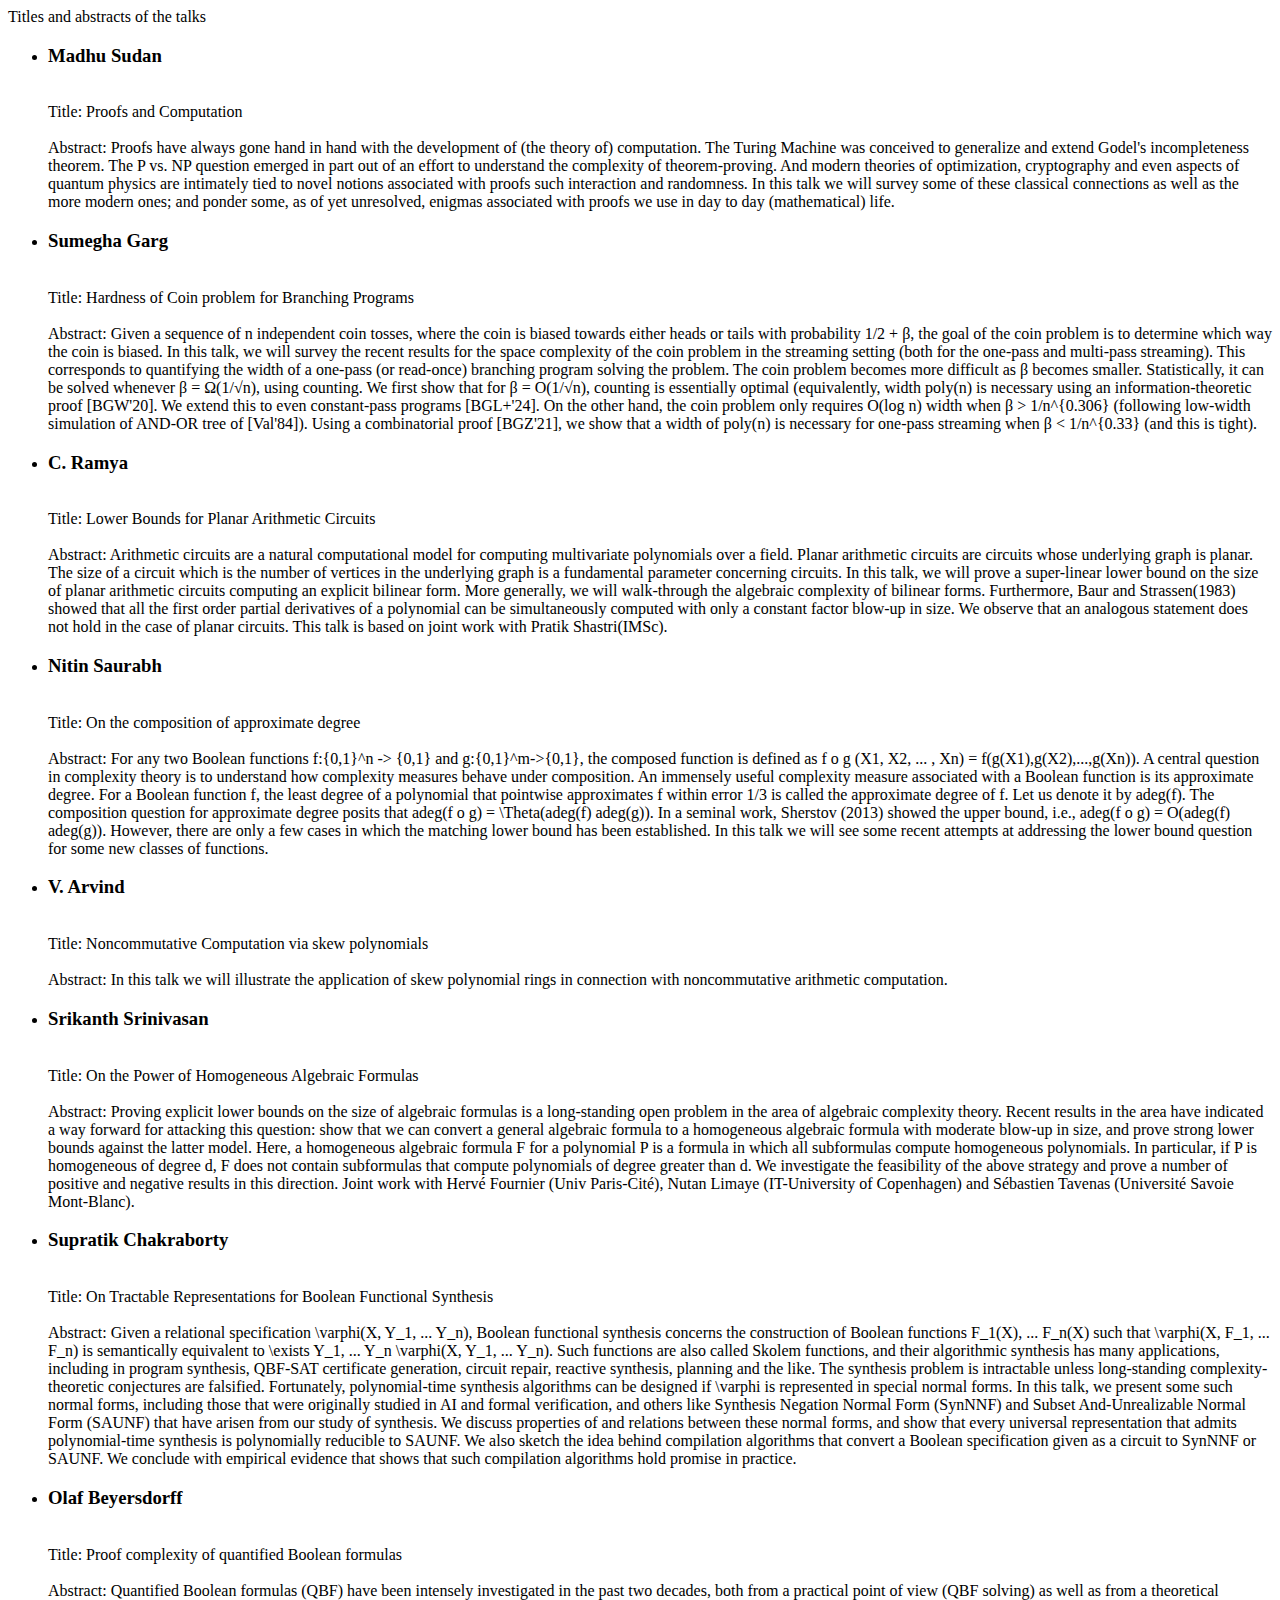
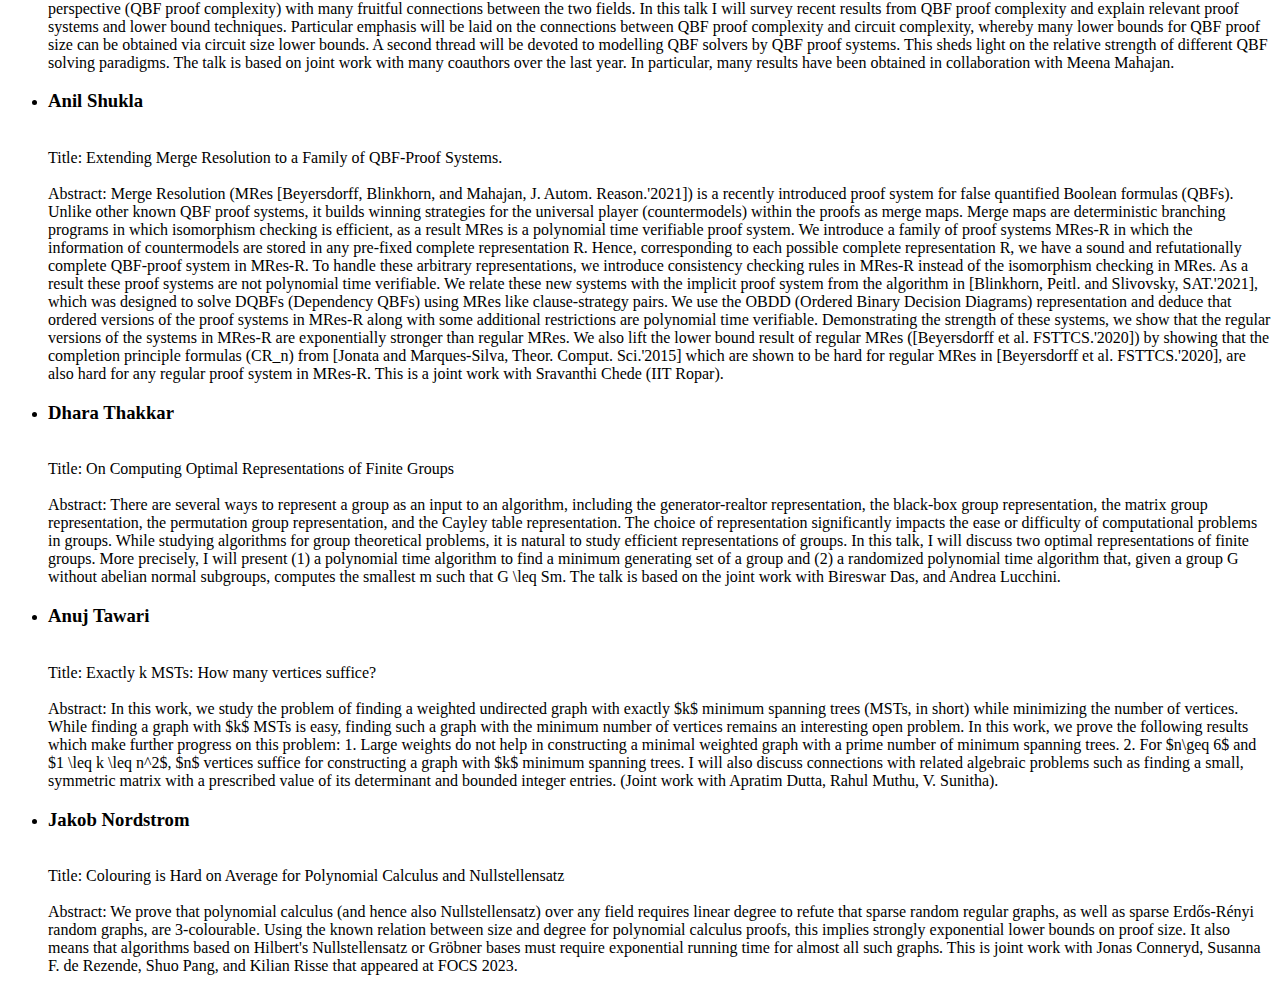
<file: abstracts.html>
<html>
  <head>Titles and abstracts of the talks</head>
  <body>
    <ul>
      <li><h3>Madhu Sudan</h3>
<br>     

Title: Proofs and Computation
<br><br>

Abstract: Proofs have always gone hand in hand with the development of (the theory of)
        computation. The Turing Machine was conceived to generalize and extend Godel's 
        incompleteness theorem. The P vs. NP question emerged in part out of an effort to 
        understand the complexity of theorem-proving. And modern theories of optimization, 
        cryptography and even aspects of quantum physics are intimately tied to novel notions associated with proofs such interaction and randomness. In this talk we will survey some of these classical connections as well as the more modern ones; and ponder some, as of yet unresolved, enigmas associated with proofs we use in day to day (mathematical) life.
      </li>
      <li><h3>Sumegha Garg</h3>
      <br>
      Title: Hardness of Coin problem for Branching Programs
<br><br>
Abstract: Given a sequence of n independent coin tosses, where the coin is biased towards either heads or tails with probability 1/2 + β, the goal of the coin problem is to determine which way the coin is biased. In this talk, we will survey the recent results for the space complexity of the coin problem in the streaming setting (both for the one-pass and multi-pass streaming). This corresponds to quantifying the width of a one-pass (or read-once) branching program solving the problem. The coin problem becomes more difficult as β becomes smaller. 

Statistically, it can be solved whenever β = Ω(1/√n), using counting. We first show that for β = O(1/√n), counting is essentially optimal (equivalently, width poly(n) is necessary using an information-theoretic proof [BGW'20]. We extend this to even constant-pass programs [BGL+'24].

On the other hand, the coin problem only requires O(log n) width when β > 1/n^{0.306} (following low-width simulation of AND-OR tree of [Val'84]). Using a combinatorial proof [BGZ'21], we show that a width of poly(n) is necessary for one-pass streaming when β < 1/n^{0.33} (and this is tight).    
      </li>
      <li><h3>C. Ramya</h3>
<br>
Title: Lower Bounds for Planar Arithmetic Circuits
<br><br>
Abstract: Arithmetic circuits are a natural computational model for  computing multivariate polynomials over a field. Planar arithmetic  circuits are circuits whose underlying graph is planar. The size of a  circuit which is the number of vertices in the underlying graph is a  fundamental parameter concerning circuits. In this talk, we will prove   a super-linear lower bound on the size of planar arithmetic circuits  computing an explicit bilinear form. More generally, we will  walk-through the algebraic complexity of bilinear forms. Furthermore,  Baur and Strassen(1983) showed that all the first order partial  derivatives of a polynomial can be simultaneously computed with only a  constant factor blow-up in size. We observe that an analogous  statement does not hold in the case of planar circuits.

This talk is based on joint work with Pratik Shastri(IMSc).
      </li>
      <li><h3>Nitin Saurabh</h3>
<br>
Title: On the composition of approximate degree
<br><br>
Abstract: For any two Boolean functions f:{0,1}^n -> {0,1} and g:{0,1}^m->{0,1}, 
the composed function is defined as f o g (X1, X2, ... , Xn) = f(g(X1),g(X2),...,g(Xn)). 
A central question in complexity theory is to understand how complexity measures behave under composition.  
An immensely useful complexity measure associated with a Boolean function is its approximate degree. 
For a Boolean function f,  the least degree of a polynomial that pointwise approximates f within error 1/3 
is called the approximate degree of f. Let us denote it by adeg(f). 
The composition question for approximate degree posits that adeg(f o g) = \Theta(adeg(f) adeg(g)).  
In a seminal work, Sherstov (2013) showed the upper bound, i.e., adeg(f o g) = O(adeg(f) adeg(g)). 
However, there are only a few cases in which the matching lower bound has been established. 
In this talk we will see some recent attempts at addressing the lower bound question for some new classes of functions.  
</li>

      <li>
<h3>V. Arvind</h3>
<br>
Title: Noncommutative Computation via skew polynomials
<br><br>
Abstract: In this talk we will illustrate the
application of skew polynomial rings in connection
with noncommutative arithmetic computation.
      </li>
      <li><h3>Srikanth Srinivasan</h3>
<br>
Title: On the Power of Homogeneous Algebraic Formulas
        <br><br>
Abstract: Proving explicit lower bounds on the size of algebraic formulas is a long-standing 
        open problem in the area of algebraic complexity theory. Recent results in the area have 
        indicated a way forward for attacking this question: show that we can convert a general 
        algebraic formula to a homogeneous algebraic formula with moderate blow-up in size, and 
        prove strong lower bounds against the latter model. Here, a homogeneous algebraic formula 
        F for a polynomial P is a formula in which all subformulas compute homogeneous polynomials. In particular, if P is homogeneous of degree d, F does not contain subformulas that compute polynomials of degree greater than d. We investigate the feasibility of the above strategy and prove a number of positive and negative results in this direction. Joint work with Hervé Fournier (Univ Paris-Cité), Nutan Limaye (IT-University of  Copenhagen) and Sébastien Tavenas (Université Savoie Mont-Blanc).
</li>
     <li><h3>Supratik Chakraborty</h3>
<br>
Title: On Tractable Representations for Boolean Functional Synthesis
<br><br>
Abstract: Given a relational specification \varphi(X, Y_1, ... Y_n), Boolean functional synthesis 
       concerns the construction of Boolean functions F_1(X),  ... F_n(X)  such that 
       \varphi(X, F_1, ... F_n) is semantically equivalent to \exists Y_1, ... Y_n \varphi(X, Y_1, ... Y_n).   
       Such functions are also called Skolem functions, and their algorithmic synthesis has many 
       applications, including in program synthesis, QBF-SAT certificate generation, circuit repair, 
       reactive synthesis, planning and the like.  The synthesis problem is intractable unless 
       long-standing complexity-theoretic conjectures are falsified.  Fortunately, polynomial-time 
       synthesis algorithms can be designed if \varphi is represented in special normal forms.  
       In this talk, we present some such normal forms, including those that were originally 
       studied in AI and formal verification, and  others like Synthesis Negation Normal Form (SynNNF) and Subset And-Unrealizable Normal Form (SAUNF) that have arisen from our study of synthesis. We discuss properties of and relations between these normal forms, and show that every universal representation that admits polynomial-time synthesis is polynomially reducible to SAUNF.   We also sketch the idea behind compilation algorithms that convert a Boolean specification given as a circuit to SynNNF or SAUNF.  We conclude with 
       empirical evidence that shows that such compilation algorithms hold promise in practice.</li> 
   
      <li><h3>Olaf Beyersdorff</h3>
<br>
Title: Proof complexity of quantified Boolean formulas
<br><br>
Abstract: Quantified Boolean formulas (QBF) have been intensely investigated in the past two decades, both from a practical point of view (QBF solving) as well as from a theoretical perspective (QBF proof complexity) with many fruitful connections between the two fields. 

In this talk I will survey recent results from QBF proof complexity and explain relevant proof systems and lower bound techniques. Particular emphasis will be laid on the connections between QBF proof complexity and circuit complexity, whereby many lower bounds for QBF proof size can be obtained via circuit size lower bounds. 

A second thread will be devoted to modelling QBF solvers by QBF proof systems. This sheds light on the relative strength of different QBF solving paradigms.

The talk is based on joint work with many coauthors over the last year. In particular, many results have been obtained in collaboration with Meena Mahajan.</li>
      <li><h3>Anil Shukla</h3>
<br>
Title: Extending Merge Resolution to a Family of QBF-Proof Systems.
        <br><br>
Abstract: Merge Resolution (MRes [Beyersdorff, Blinkhorn, and Mahajan, J. Autom. Reason.'2021]) is a recently introduced proof system for false quantified Boolean formulas (QBFs). Unlike other known QBF proof systems, it builds winning strategies for the universal player (countermodels) within the proofs as merge maps. Merge maps are deterministic branching programs in which isomorphism checking is efficient, as a result MRes is a polynomial time verifiable proof system.

We introduce a family of proof systems MRes-R in which the information of countermodels are stored in any pre-fixed complete representation R. Hence, corresponding to each possible complete representation R, we have a sound and refutationally complete QBF-proof system in MRes-R. To handle these arbitrary representations, we introduce consistency checking rules in MRes-R instead of the isomorphism checking in MRes. As a result these proof systems are not polynomial time verifiable. 

We relate these new systems with the implicit proof system from the algorithm in [Blinkhorn, Peitl. and Slivovsky, SAT.'2021], which was designed to solve DQBFs (Dependency QBFs) using MRes like clause-strategy pairs. We use the OBDD (Ordered Binary Decision Diagrams) representation and deduce that ordered versions of the proof systems in MRes-R along with some additional restrictions are polynomial time verifiable.

Demonstrating the strength of these systems, we show that the regular versions of the systems in MRes-R are exponentially stronger than regular MRes. We also lift the lower bound result of regular MRes ([Beyersdorff et al. FSTTCS.'2020]) by showing that the completion principle formulas (CR_n) from [Jonata and Marques-Silva, Theor. Comput. Sci.'2015] which are shown to be hard for regular MRes in [Beyersdorff et al. FSTTCS.'2020], are also hard for any regular proof system in MRes-R. 

This is a joint work with Sravanthi Chede (IIT Ropar).</li>
      <li><h3>Dhara Thakkar</h3>
<br>

Title: On Computing Optimal Representations of Finite Groups
        <br><br>
Abstract: There are several ways to represent a group as an input to an algorithm, including the generator-realtor representation, the black-box group representation, the matrix group representation, the permutation group representation, and the Cayley table representation. The choice of representation significantly impacts the ease or difficulty of computational problems in groups. While studying algorithms for group theoretical problems, it is natural to study efficient representations of groups.

In this talk, I will discuss two optimal representations of finite groups. More precisely, I will present (1) a polynomial time algorithm to find a minimum generating set of a group and (2) a randomized polynomial time algorithm that, given a group G without abelian normal subgroups, computes the smallest m such that G \leq Sm.

The talk is based on the joint work with Bireswar Das, and Andrea Lucchini.
</li>
      <li><h3>Anuj Tawari</h3>
<br>
Title: Exactly k MSTs: How many vertices suffice?
<br><br>
Abstract:  In this work, we study the problem of finding a weighted undirected graph with
 exactly $k$ minimum spanning trees (MSTs, in short) while minimizing the number of vertices.
 While finding a graph with $k$ MSTs is easy, 
finding such a graph with the minimum number of vertices remains an interesting open problem. 
 In this work, we prove the following results which make further progress on this problem:

    1. Large weights do not help in constructing a minimal weighted graph with a prime number of minimum spanning trees.
    2. For $n\geq 6$ and $1 \leq k \leq n^2$, $n$ vertices suffice for constructing a graph with $k$ minimum spanning trees.
    
    I will also discuss connections with related  algebraic problems such as finding a small, symmetric matrix with 
    a prescribed value of its determinant  and bounded integer entries.
    
    (Joint work with Apratim Dutta, Rahul Muthu, V. Sunitha).</li>
      <li><h3>Jakob Nordstrom</h3>
     <br> Title: Colouring is Hard on Average for Polynomial Calculus and Nullstellensatz 
<br><br>
Abstract: 

We prove that polynomial calculus (and hence also Nullstellensatz) over any field requires linear degree to refute that sparse random regular graphs, as well as sparse Erdős-Rényi random graphs, are 3-colourable. Using the known relation between size and degree for polynomial calculus proofs, this implies strongly exponential lower bounds on proof size. It also means that algorithms based on Hilbert's Nullstellensatz or Gröbner bases must require exponential running time for almost all such graphs.

This is joint work with Jonas Conneryd, Susanna F. de Rezende, Shuo Pang, and Kilian Risse that appeared at FOCS 2023.
      </li>
    </ul>
  </body>
</html>
</file>
<file: assets/vendors/themify-icons/css/themify-icons.css>
@font-face {
	font-family: 'themify';
	src:url("../fonts/themify.eot?-fvbane");
	src:url("../fonts/themify.eot?#iefix-fvbane") format("embedded-opentype"),
		url("../fonts/themify.woff?-fvbane") format("woff"),
		url("../fonts/themify.ttf?-fvbane") format("truetype"),
		url("../fonts/themify.svg?-fvbane#themify") format("svg");
	font-weight: normal;
	font-style: normal;
}

[class^="ti-"], [class*=" ti-"] {
	font-family: 'themify';
	speak: none;
	font-style: normal;
	font-weight: normal;
	font-variant: normal;
	text-transform: none;
	line-height: 1;

	/* Better Font Rendering =========== */
	-webkit-font-smoothing: antialiased;
	-moz-osx-font-smoothing: grayscale;
}

.ti-wand:before {
	content: "\e600";
}
.ti-volume:before {
	content: "\e601";
}
.ti-user:before {
	content: "\e602";
}
.ti-unlock:before {
	content: "\e603";
}
.ti-unlink:before {
	content: "\e604";
}
.ti-trash:before {
	content: "\e605";
}
.ti-thought:before {
	content: "\e606";
}
.ti-target:before {
	content: "\e607";
}
.ti-tag:before {
	content: "\e608";
}
.ti-tablet:before {
	content: "\e609";
}
.ti-star:before {
	content: "\e60a";
}
.ti-spray:before {
	content: "\e60b";
}
.ti-signal:before {
	content: "\e60c";
}
.ti-shopping-cart:before {
	content: "\e60d";
}
.ti-shopping-cart-full:before {
	content: "\e60e";
}
.ti-settings:before {
	content: "\e60f";
}
.ti-search:before {
	content: "\e610";
}
.ti-zoom-in:before {
	content: "\e611";
}
.ti-zoom-out:before {
	content: "\e612";
}
.ti-cut:before {
	content: "\e613";
}
.ti-ruler:before {
	content: "\e614";
}
.ti-ruler-pencil:before {
	content: "\e615";
}
.ti-ruler-alt:before {
	content: "\e616";
}
.ti-bookmark:before {
	content: "\e617";
}
.ti-bookmark-alt:before {
	content: "\e618";
}
.ti-reload:before {
	content: "\e619";
}
.ti-plus:before {
	content: "\e61a";
}
.ti-pin:before {
	content: "\e61b";
}
.ti-pencil:before {
	content: "\e61c";
}
.ti-pencil-alt:before {
	content: "\e61d";
}
.ti-paint-roller:before {
	content: "\e61e";
}
.ti-paint-bucket:before {
	content: "\e61f";
}
.ti-na:before {
	content: "\e620";
}
.ti-mobile:before {
	content: "\e621";
}
.ti-minus:before {
	content: "\e622";
}
.ti-medall:before {
	content: "\e623";
}
.ti-medall-alt:before {
	content: "\e624";
}
.ti-marker:before {
	content: "\e625";
}
.ti-marker-alt:before {
	content: "\e626";
}
.ti-arrow-up:before {
	content: "\e627";
}
.ti-arrow-right:before {
	content: "\e628";
}
.ti-arrow-left:before {
	content: "\e629";
}
.ti-arrow-down:before {
	content: "\e62a";
}
.ti-lock:before {
	content: "\e62b";
}
.ti-location-arrow:before {
	content: "\e62c";
}
.ti-link:before {
	content: "\e62d";
}
.ti-layout:before {
	content: "\e62e";
}
.ti-layers:before {
	content: "\e62f";
}
.ti-layers-alt:before {
	content: "\e630";
}
.ti-key:before {
	content: "\e631";
}
.ti-import:before {
	content: "\e632";
}
.ti-image:before {
	content: "\e633";
}
.ti-heart:before {
	content: "\e634";
}
.ti-heart-broken:before {
	content: "\e635";
}
.ti-hand-stop:before {
	content: "\e636";
}
.ti-hand-open:before {
	content: "\e637";
}
.ti-hand-drag:before {
	content: "\e638";
}
.ti-folder:before {
	content: "\e639";
}
.ti-flag:before {
	content: "\e63a";
}
.ti-flag-alt:before {
	content: "\e63b";
}
.ti-flag-alt-2:before {
	content: "\e63c";
}
.ti-eye:before {
	content: "\e63d";
}
.ti-export:before {
	content: "\e63e";
}
.ti-exchange-vertical:before {
	content: "\e63f";
}
.ti-desktop:before {
	content: "\e640";
}
.ti-cup:before {
	content: "\e641";
}
.ti-crown:before {
	content: "\e642";
}
.ti-comments:before {
	content: "\e643";
}
.ti-comment:before {
	content: "\e644";
}
.ti-comment-alt:before {
	content: "\e645";
}
.ti-close:before {
	content: "\e646";
}
.ti-clip:before {
	content: "\e647";
}
.ti-angle-up:before {
	content: "\e648";
}
.ti-angle-right:before {
	content: "\e649";
}
.ti-angle-left:before {
	content: "\e64a";
}
.ti-angle-down:before {
	content: "\e64b";
}
.ti-check:before {
	content: "\e64c";
}
.ti-check-box:before {
	content: "\e64d";
}
.ti-camera:before {
	content: "\e64e";
}
.ti-announcement:before {
	content: "\e64f";
}
.ti-brush:before {
	content: "\e650";
}
.ti-briefcase:before {
	content: "\e651";
}
.ti-bolt:before {
	content: "\e652";
}
.ti-bolt-alt:before {
	content: "\e653";
}
.ti-blackboard:before {
	content: "\e654";
}
.ti-bag:before {
	content: "\e655";
}
.ti-move:before {
	content: "\e656";
}
.ti-arrows-vertical:before {
	content: "\e657";
}
.ti-arrows-horizontal:before {
	content: "\e658";
}
.ti-fullscreen:before {
	content: "\e659";
}
.ti-arrow-top-right:before {
	content: "\e65a";
}
.ti-arrow-top-left:before {
	content: "\e65b";
}
.ti-arrow-circle-up:before {
	content: "\e65c";
}
.ti-arrow-circle-right:before {
	content: "\e65d";
}
.ti-arrow-circle-left:before {
	content: "\e65e";
}
.ti-arrow-circle-down:before {
	content: "\e65f";
}
.ti-angle-double-up:before {
	content: "\e660";
}
.ti-angle-double-right:before {
	content: "\e661";
}
.ti-angle-double-left:before {
	content: "\e662";
}
.ti-angle-double-down:before {
	content: "\e663";
}
.ti-zip:before {
	content: "\e664";
}
.ti-world:before {
	content: "\e665";
}
.ti-wheelchair:before {
	content: "\e666";
}
.ti-view-list:before {
	content: "\e667";
}
.ti-view-list-alt:before {
	content: "\e668";
}
.ti-view-grid:before {
	content: "\e669";
}
.ti-uppercase:before {
	content: "\e66a";
}
.ti-upload:before {
	content: "\e66b";
}
.ti-underline:before {
	content: "\e66c";
}
.ti-truck:before {
	content: "\e66d";
}
.ti-timer:before {
	content: "\e66e";
}
.ti-ticket:before {
	content: "\e66f";
}
.ti-thumb-up:before {
	content: "\e670";
}
.ti-thumb-down:before {
	content: "\e671";
}
.ti-text:before {
	content: "\e672";
}
.ti-stats-up:before {
	content: "\e673";
}
.ti-stats-down:before {
	content: "\e674";
}
.ti-split-v:before {
	content: "\e675";
}
.ti-split-h:before {
	content: "\e676";
}
.ti-smallcap:before {
	content: "\e677";
}
.ti-shine:before {
	content: "\e678";
}
.ti-shift-right:before {
	content: "\e679";
}
.ti-shift-left:before {
	content: "\e67a";
}
.ti-shield:before {
	content: "\e67b";
}
.ti-notepad:before {
	content: "\e67c";
}
.ti-server:before {
	content: "\e67d";
}
.ti-quote-right:before {
	content: "\e67e";
}
.ti-quote-left:before {
	content: "\e67f";
}
.ti-pulse:before {
	content: "\e680";
}
.ti-printer:before {
	content: "\e681";
}
.ti-power-off:before {
	content: "\e682";
}
.ti-plug:before {
	content: "\e683";
}
.ti-pie-chart:before {
	content: "\e684";
}
.ti-paragraph:before {
	content: "\e685";
}
.ti-panel:before {
	content: "\e686";
}
.ti-package:before {
	content: "\e687";
}
.ti-music:before {
	content: "\e688";
}
.ti-music-alt:before {
	content: "\e689";
}
.ti-mouse:before {
	content: "\e68a";
}
.ti-mouse-alt:before {
	content: "\e68b";
}
.ti-money:before {
	content: "\e68c";
}
.ti-microphone:before {
	content: "\e68d";
}
.ti-menu:before {
	content: "\e68e";
}
.ti-menu-alt:before {
	content: "\e68f";
}
.ti-map:before {
	content: "\e690";
}
.ti-map-alt:before {
	content: "\e691";
}
.ti-loop:before {
	content: "\e692";
}
.ti-location-pin:before {
	content: "\e693";
}
.ti-list:before {
	content: "\e694";
}
.ti-light-bulb:before {
	content: "\e695";
}
.ti-Italic:before {
	content: "\e696";
}
.ti-info:before {
	content: "\e697";
}
.ti-infinite:before {
	content: "\e698";
}
.ti-id-badge:before {
	content: "\e699";
}
.ti-hummer:before {
	content: "\e69a";
}
.ti-home:before {
	content: "\e69b";
}
.ti-help:before {
	content: "\e69c";
}
.ti-headphone:before {
	content: "\e69d";
}
.ti-harddrives:before {
	content: "\e69e";
}
.ti-harddrive:before {
	content: "\e69f";
}
.ti-gift:before {
	content: "\e6a0";
}
.ti-game:before {
	content: "\e6a1";
}
.ti-filter:before {
	content: "\e6a2";
}
.ti-files:before {
	content: "\e6a3";
}
.ti-file:before {
	content: "\e6a4";
}
.ti-eraser:before {
	content: "\e6a5";
}
.ti-envelope:before {
	content: "\e6a6";
}
.ti-download:before {
	content: "\e6a7";
}
.ti-direction:before {
	content: "\e6a8";
}
.ti-direction-alt:before {
	content: "\e6a9";
}
.ti-dashboard:before {
	content: "\e6aa";
}
.ti-control-stop:before {
	content: "\e6ab";
}
.ti-control-shuffle:before {
	content: "\e6ac";
}
.ti-control-play:before {
	content: "\e6ad";
}
.ti-control-pause:before {
	content: "\e6ae";
}
.ti-control-forward:before {
	content: "\e6af";
}
.ti-control-backward:before {
	content: "\e6b0";
}
.ti-cloud:before {
	content: "\e6b1";
}
.ti-cloud-up:before {
	content: "\e6b2";
}
.ti-cloud-down:before {
	content: "\e6b3";
}
.ti-clipboard:before {
	content: "\e6b4";
}
.ti-car:before {
	content: "\e6b5";
}
.ti-calendar:before {
	content: "\e6b6";
}
.ti-book:before {
	content: "\e6b7";
}
.ti-bell:before {
	content: "\e6b8";
}
.ti-basketball:before {
	content: "\e6b9";
}
.ti-bar-chart:before {
	content: "\e6ba";
}
.ti-bar-chart-alt:before {
	content: "\e6bb";
}
.ti-back-right:before {
	content: "\e6bc";
}
.ti-back-left:before {
	content: "\e6bd";
}
.ti-arrows-corner:before {
	content: "\e6be";
}
.ti-archive:before {
	content: "\e6bf";
}
.ti-anchor:before {
	content: "\e6c0";
}
.ti-align-right:before {
	content: "\e6c1";
}
.ti-align-left:before {
	content: "\e6c2";
}
.ti-align-justify:before {
	content: "\e6c3";
}
.ti-align-center:before {
	content: "\e6c4";
}
.ti-alert:before {
	content: "\e6c5";
}
.ti-alarm-clock:before {
	content: "\e6c6";
}
.ti-agenda:before {
	content: "\e6c7";
}
.ti-write:before {
	content: "\e6c8";
}
.ti-window:before {
	content: "\e6c9";
}
.ti-widgetized:before {
	content: "\e6ca";
}
.ti-widget:before {
	content: "\e6cb";
}
.ti-widget-alt:before {
	content: "\e6cc";
}
.ti-wallet:before {
	content: "\e6cd";
}
.ti-video-clapper:before {
	content: "\e6ce";
}
.ti-video-camera:before {
	content: "\e6cf";
}
.ti-vector:before {
	content: "\e6d0";
}
.ti-themify-logo:before {
	content: "\e6d1";
}
.ti-themify-favicon:before {
	content: "\e6d2";
}
.ti-themify-favicon-alt:before {
	content: "\e6d3";
}
.ti-support:before {
	content: "\e6d4";
}
.ti-stamp:before {
	content: "\e6d5";
}
.ti-split-v-alt:before {
	content: "\e6d6";
}
.ti-slice:before {
	content: "\e6d7";
}
.ti-shortcode:before {
	content: "\e6d8";
}
.ti-shift-right-alt:before {
	content: "\e6d9";
}
.ti-shift-left-alt:before {
	content: "\e6da";
}
.ti-ruler-alt-2:before {
	content: "\e6db";
}
.ti-receipt:before {
	content: "\e6dc";
}
.ti-pin2:before {
	content: "\e6dd";
}
.ti-pin-alt:before {
	content: "\e6de";
}
.ti-pencil-alt2:before {
	content: "\e6df";
}
.ti-palette:before {
	content: "\e6e0";
}
.ti-more:before {
	content: "\e6e1";
}
.ti-more-alt:before {
	content: "\e6e2";
}
.ti-microphone-alt:before {
	content: "\e6e3";
}
.ti-magnet:before {
	content: "\e6e4";
}
.ti-line-double:before {
	content: "\e6e5";
}
.ti-line-dotted:before {
	content: "\e6e6";
}
.ti-line-dashed:before {
	content: "\e6e7";
}
.ti-layout-width-full:before {
	content: "\e6e8";
}
.ti-layout-width-default:before {
	content: "\e6e9";
}
.ti-layout-width-default-alt:before {
	content: "\e6ea";
}
.ti-layout-tab:before {
	content: "\e6eb";
}
.ti-layout-tab-window:before {
	content: "\e6ec";
}
.ti-layout-tab-v:before {
	content: "\e6ed";
}
.ti-layout-tab-min:before {
	content: "\e6ee";
}
.ti-layout-slider:before {
	content: "\e6ef";
}
.ti-layout-slider-alt:before {
	content: "\e6f0";
}
.ti-layout-sidebar-right:before {
	content: "\e6f1";
}
.ti-layout-sidebar-none:before {
	content: "\e6f2";
}
.ti-layout-sidebar-left:before {
	content: "\e6f3";
}
.ti-layout-placeholder:before {
	content: "\e6f4";
}
.ti-layout-menu:before {
	content: "\e6f5";
}
.ti-layout-menu-v:before {
	content: "\e6f6";
}
.ti-layout-menu-separated:before {
	content: "\e6f7";
}
.ti-layout-menu-full:before {
	content: "\e6f8";
}
.ti-layout-media-right-alt:before {
	content: "\e6f9";
}
.ti-layout-media-right:before {
	content: "\e6fa";
}
.ti-layout-media-overlay:before {
	content: "\e6fb";
}
.ti-layout-media-overlay-alt:before {
	content: "\e6fc";
}
.ti-layout-media-overlay-alt-2:before {
	content: "\e6fd";
}
.ti-layout-media-left-alt:before {
	content: "\e6fe";
}
.ti-layout-media-left:before {
	content: "\e6ff";
}
.ti-layout-media-center-alt:before {
	content: "\e700";
}
.ti-layout-media-center:before {
	content: "\e701";
}
.ti-layout-list-thumb:before {
	content: "\e702";
}
.ti-layout-list-thumb-alt:before {
	content: "\e703";
}
.ti-layout-list-post:before {
	content: "\e704";
}
.ti-layout-list-large-image:before {
	content: "\e705";
}
.ti-layout-line-solid:before {
	content: "\e706";
}
.ti-layout-grid4:before {
	content: "\e707";
}
.ti-layout-grid3:before {
	content: "\e708";
}
.ti-layout-grid2:before {
	content: "\e709";
}
.ti-layout-grid2-thumb:before {
	content: "\e70a";
}
.ti-layout-cta-right:before {
	content: "\e70b";
}
.ti-layout-cta-left:before {
	content: "\e70c";
}
.ti-layout-cta-center:before {
	content: "\e70d";
}
.ti-layout-cta-btn-right:before {
	content: "\e70e";
}
.ti-layout-cta-btn-left:before {
	content: "\e70f";
}
.ti-layout-column4:before {
	content: "\e710";
}
.ti-layout-column3:before {
	content: "\e711";
}
.ti-layout-column2:before {
	content: "\e712";
}
.ti-layout-accordion-separated:before {
	content: "\e713";
}
.ti-layout-accordion-merged:before {
	content: "\e714";
}
.ti-layout-accordion-list:before {
	content: "\e715";
}
.ti-ink-pen:before {
	content: "\e716";
}
.ti-info-alt:before {
	content: "\e717";
}
.ti-help-alt:before {
	content: "\e718";
}
.ti-headphone-alt:before {
	content: "\e719";
}
.ti-hand-point-up:before {
	content: "\e71a";
}
.ti-hand-point-right:before {
	content: "\e71b";
}
.ti-hand-point-left:before {
	content: "\e71c";
}
.ti-hand-point-down:before {
	content: "\e71d";
}
.ti-gallery:before {
	content: "\e71e";
}
.ti-face-smile:before {
	content: "\e71f";
}
.ti-face-sad:before {
	content: "\e720";
}
.ti-credit-card:before {
	content: "\e721";
}
.ti-control-skip-forward:before {
	content: "\e722";
}
.ti-control-skip-backward:before {
	content: "\e723";
}
.ti-control-record:before {
	content: "\e724";
}
.ti-control-eject:before {
	content: "\e725";
}
.ti-comments-smiley:before {
	content: "\e726";
}
.ti-brush-alt:before {
	content: "\e727";
}
.ti-youtube:before {
	content: "\e728";
}
.ti-vimeo:before {
	content: "\e729";
}
.ti-twitter:before {
	content: "\e72a";
}
.ti-time:before {
	content: "\e72b";
}
.ti-tumblr:before {
	content: "\e72c";
}
.ti-skype:before {
	content: "\e72d";
}
.ti-share:before {
	content: "\e72e";
}
.ti-share-alt:before {
	content: "\e72f";
}
.ti-rocket:before {
	content: "\e730";
}
.ti-pinterest:before {
	content: "\e731";
}
.ti-new-window:before {
	content: "\e732";
}
.ti-microsoft:before {
	content: "\e733";
}
.ti-list-ol:before {
	content: "\e734";
}
.ti-linkedin:before {
	content: "\e735";
}
.ti-layout-sidebar-2:before {
	content: "\e736";
}
.ti-layout-grid4-alt:before {
	content: "\e737";
}
.ti-layout-grid3-alt:before {
	content: "\e738";
}
.ti-layout-grid2-alt:before {
	content: "\e739";
}
.ti-layout-column4-alt:before {
	content: "\e73a";
}
.ti-layout-column3-alt:before {
	content: "\e73b";
}
.ti-layout-column2-alt:before {
	content: "\e73c";
}
.ti-instagram:before {
	content: "\e73d";
}
.ti-google:before {
	content: "\e73e";
}
.ti-github:before {
	content: "\e73f";
}
.ti-flickr:before {
	content: "\e740";
}
.ti-facebook:before {
	content: "\e741";
}
.ti-dropbox:before {
	content: "\e742";
}
.ti-dribbble:before {
	content: "\e743";
}
.ti-apple:before {
	content: "\e744";
}
.ti-android:before {
	content: "\e745";
}
.ti-save:before {
	content: "\e746";
}
.ti-save-alt:before {
	content: "\e747";
}
.ti-yahoo:before {
	content: "\e748";
}
.ti-wordpress:before {
	content: "\e749";
}
.ti-vimeo-alt:before {
	content: "\e74a";
}
.ti-twitter-alt:before {
	content: "\e74b";
}
.ti-tumblr-alt:before {
	content: "\e74c";
}
.ti-trello:before {
	content: "\e74d";
}
.ti-stack-overflow:before {
	content: "\e74e";
}
.ti-soundcloud:before {
	content: "\e74f";
}
.ti-sharethis:before {
	content: "\e750";
}
.ti-sharethis-alt:before {
	content: "\e751";
}
.ti-reddit:before {
	content: "\e752";
}
.ti-pinterest-alt:before {
	content: "\e753";
}
.ti-microsoft-alt:before {
	content: "\e754";
}
.ti-linux:before {
	content: "\e755";
}
.ti-jsfiddle:before {
	content: "\e756";
}
.ti-joomla:before {
	content: "\e757";
}
.ti-html5:before {
	content: "\e758";
}
.ti-flickr-alt:before {
	content: "\e759";
}
.ti-email:before {
	content: "\e75a";
}
.ti-drupal:before {
	content: "\e75b";
}
.ti-dropbox-alt:before {
	content: "\e75c";
}
.ti-css3:before {
	content: "\e75d";
}
.ti-rss:before {
	content: "\e75e";
}
.ti-rss-alt:before {
	content: "\e75f";
}
</file>
